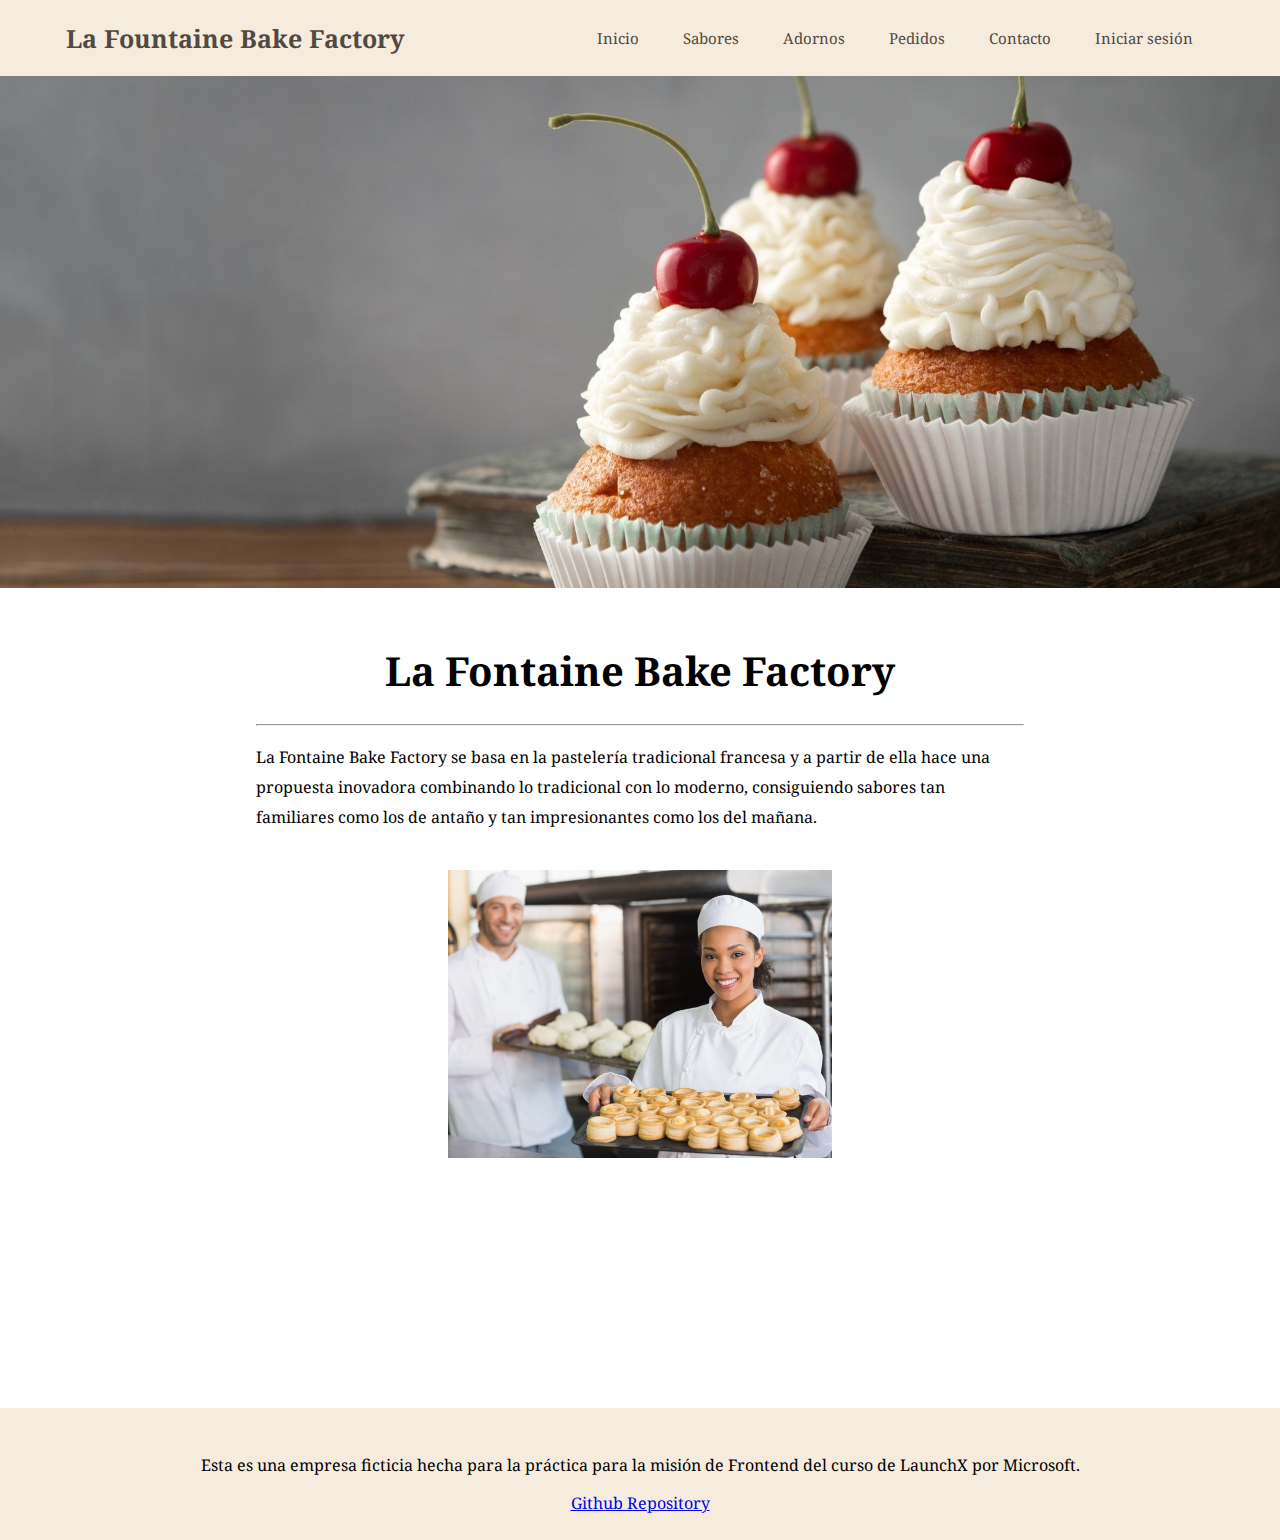
<file: index.html>
<!DOCTYPE html>
<html>

<head>
    <meta charset="utf-8" />
    <meta http-equiv="X-UA-Compatible" content="IE=edge" />
    <title>La Fontaine</title>
    <meta name="viewport" content="width=device-width, initial-scale=1" />
    <link rel="stylesheet" type="text/css" media="screen" href="styles/style.css" />
    <link rel="shortcut icon" href="media/favicon.png">
</head>

<body>

    <!-- NAVBAR -->

    <header class="cabecera">
        <nav>
            <div class="nav_logo">
                <h2 class="nav_logo">La Fountaine Bake Factory</h2>
            </div>
            <ul class="nav_vinculos">
                <li><a href="./index.html">Inicio</a></li>
                <li><a href="./pages/sabores.html">Sabores</a></li>
                <li><a href="./pages/adornos.html">Adornos</a></li>
                <li><a href="./pages/pedidos.html">Pedidos</a></li>
                <li><a href="./pages/contacto.html">Contacto</a></li>
                <li><a href="./pages/login.html">Iniciar sesión</a></li>
            </ul>
            <div class="nav_icono" onclick=navMenu()>
                <div class="linea1"></div>
                <div class="linea2"></div>
                <div class="linea3"></div>
            </div>
        </nav>
    </header>

    <!-- CONTENIDO -->

    <img src="media/banner.jpg" alt="Foto de pastel" width="100%">

    <section class="contenido">
        <h1>La Fontaine Bake Factory</h1>
        <hr>
        <p>La Fontaine Bake Factory se basa en la pastelería tradicional francesa y a partir de ella hace una propuesta inovadora combinando lo tradicional con lo moderno, consiguiendo sabores tan familiares como los de antaño y tan impresionantes como los del mañana.</p>
        <br>
        <img src="media/pasteleros.png" alt="Pasteleros"  width="40%" class="centrar">
    </section>

    <!-- PIE DE PÁGINA -->
    
    <footer>
        <p>Esta es una empresa ficticia hecha para la práctica para la misión de Frontend del curso de LaunchX por Microsoft.</p>
        <a href="https://github.com/DiegoGarciaPadilla/HTML-Frontend">Github Repository</a>
    </footer>
</body>

</html>
</file>
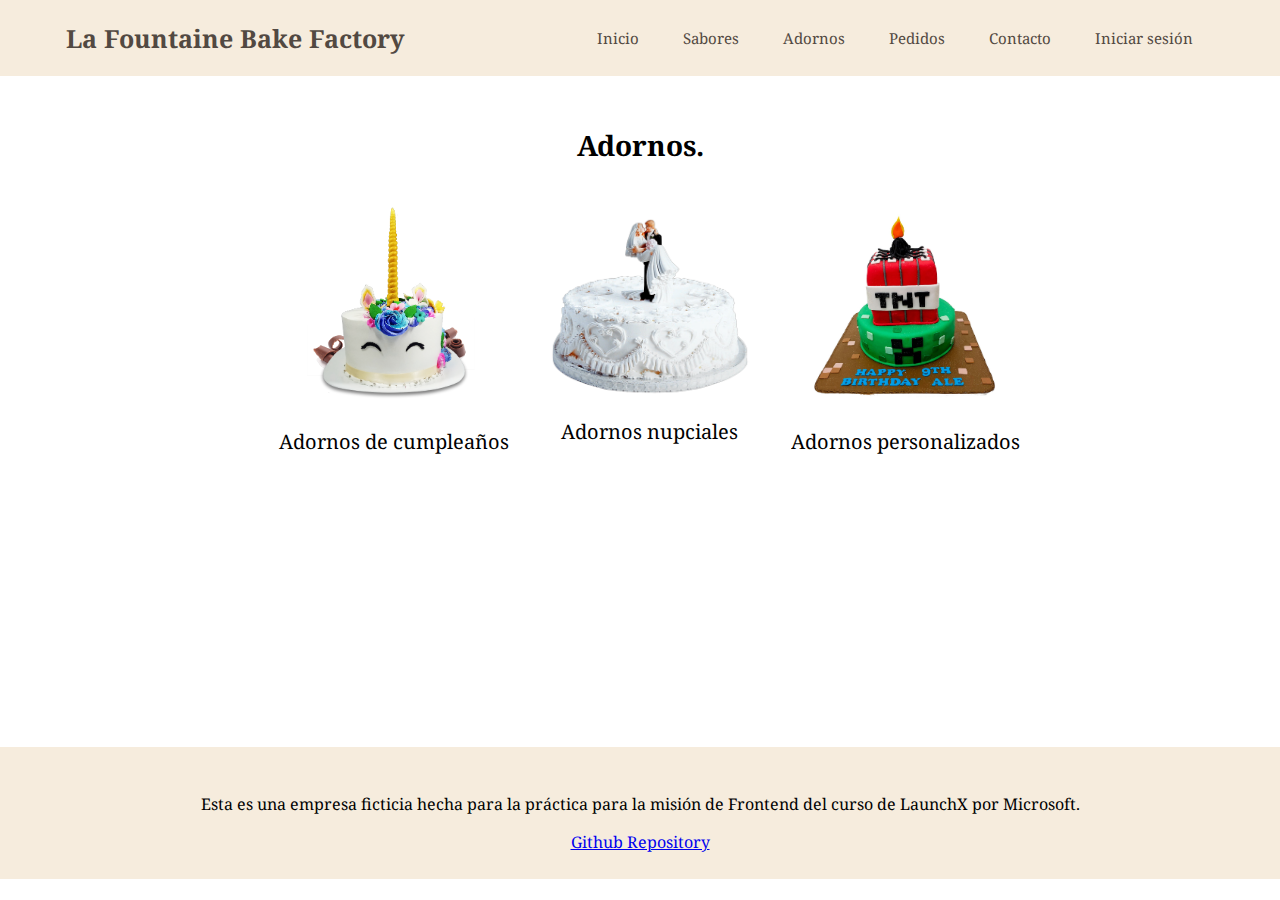
<file: pages/adornos.html>
<!DOCTYPE html>
<html>

<head>
    <meta charset="utf-8" />
    <meta http-equiv="X-UA-Compatible" content="IE=edge" />
    <title>La Fontaine</title>
    <meta name="viewport" content="width=device-width, initial-scale=1" />
    <link rel="stylesheet" type="text/css" media="screen" href="../styles/style.css" />
    <link rel="stylesheet" type="text/css" media="screen" href="../styles/productos.css" />
    <link rel="shortcut icon" href="../media/favicon.png">
</head>

<body>

    <!-- NAVBAR -->

    <header class="cabecera">
        <nav>
            <div class="nav_logo">
                <h2 class="nav_logo">La Fountaine Bake Factory</h2>
            </div>
            <ul class="nav_vinculos">
                <li><a href="../index.html">Inicio</a></li>
                <li><a href="sabores.html">Sabores</a></li>
                <li><a href="adornos.html">Adornos</a></li>
                <li><a href="pedidos.html">Pedidos</a></li>
                <li><a href="contacto.html">Contacto</a></li>
                <li><a href="login.html">Iniciar sesión</a></li>
            </ul>
            <div class="nav_icono" onclick=navMenu()>
                <div class="linea1"></div>
                <div class="linea2"></div>
                <div class="linea3"></div>
            </div>
        </nav>
    </header>

    <!-- CONTENIDO -->

    <section class="contenido">
        <div>
            <h2>Adornos.</h2>
            <ul class="productos">
                <li>
                    <img src="../media/cumpleanos.png" alt="Adorno de cumpleaños" width="200px">
                    <p>Adornos de cumpleaños</p>
                </li>
                <li>
                    <img src="../media/boda.png" alt="Adornos nupciales" width="200px">
                    <p>Adornos nupciales</p>
                </li>
                <li>
                    <img src="../media/minecraft.jpg" alt="Adornos personalizados" width="200px">
                    <p>Adornos personalizados</p>
                </li>
            </ul>
        </div>
    </section>
    
    <!-- PIE DE PÁGINA -->
    
    <footer>
        <p>Esta es una empresa ficticia hecha para la práctica para la misión de Frontend del curso de LaunchX por Microsoft.</p>
        <a href="https://github.com/DiegoGarciaPadilla/HTML-Frontend">Github Repository</a>
    </footer>
</body>
</html>
</file>
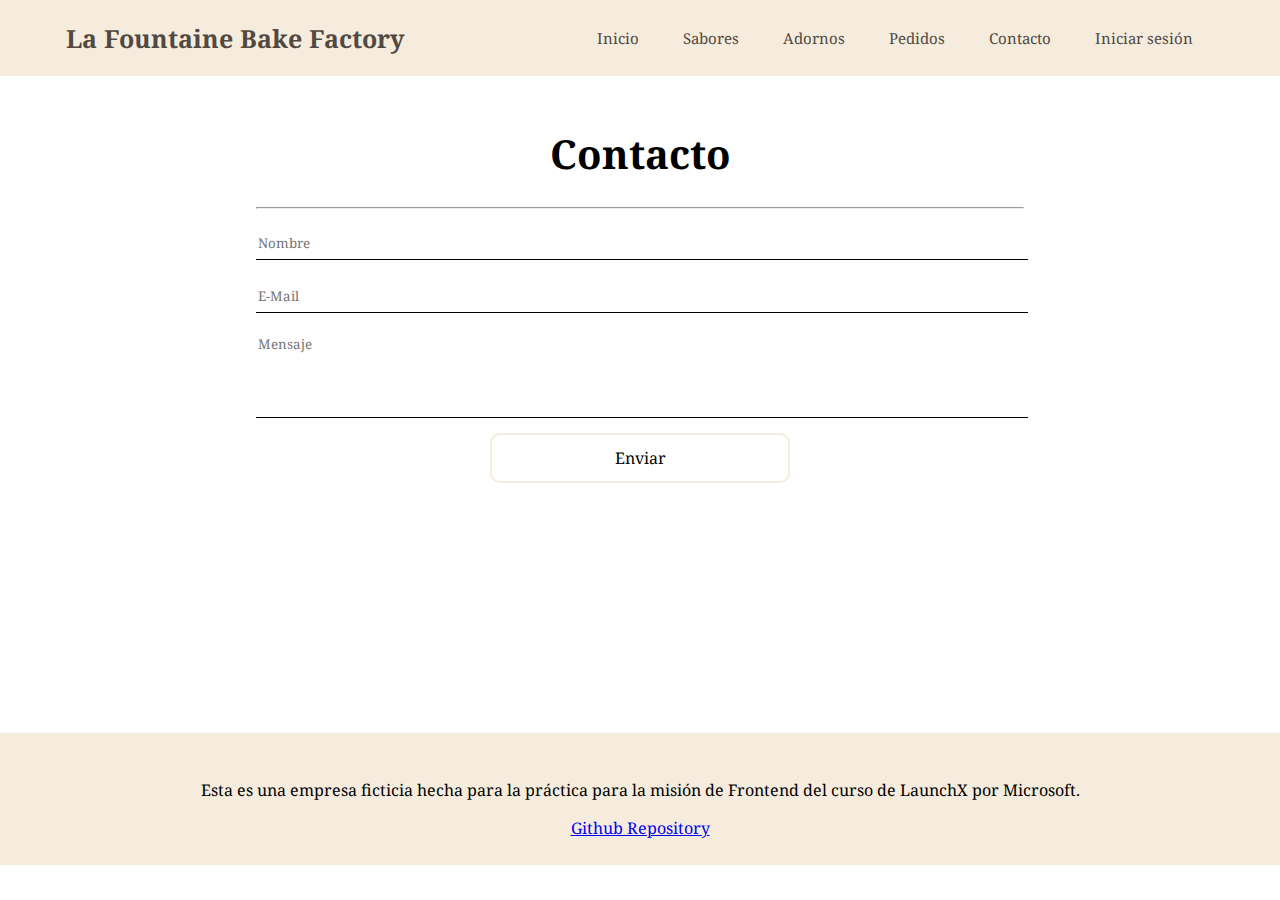
<file: pages/contacto.html>
<!DOCTYPE html>
<html>

<head>
    <meta charset="utf-8" />
    <meta http-equiv="X-UA-Compatible" content="IE=edge" />
    <title>La Fontaine</title>
    <meta name="viewport" content="width=device-width, initial-scale=1" />
    <link rel="stylesheet" type="text/css" media="screen" href="../styles/style.css" />
    <link rel="stylesheet" type="text/css" media="screen" href="../styles/forms.css" />
    <link rel="shortcut icon" href="../media/favicon.png">
</head>

<body>

    <!-- NAVBAR -->

    <header class="cabecera">
        <nav>
            <div class="nav_logo">
                <h2 class="nav_logo">La Fountaine Bake Factory</h2>
            </div>
            <ul class="nav_vinculos">
                <li><a href="../index.html">Inicio</a></li>
                <li><a href="sabores.html">Sabores</a></li>
                <li><a href="adornos.html">Adornos</a></li>
                <li><a href="pedidos.html">Pedidos</a></li>
                <li><a href="contacto.html">Contacto</a></li>
                <li><a href="login.html">Iniciar sesión</a></li>
            </ul>
            <div class="nav_icono" onclick=navMenu()>
                <div class="linea1"></div>
                <div class="linea2"></div>
                <div class="linea3"></div>
            </div>
        </nav>
    </header>

    <!-- CONTENIDO -->

    <section class="contenido">
        <h1>Contacto</h1>
        <hr>
        <form class="contacto" action="">
            <input type="text" id="nombre" name="nombre" placeholder="Nombre">
            <br>
            <input type="email" id="email" name="email" placeholder="E-Mail">
            <br>
            <textarea type="text" id="mensaje" name="mensaje" placeholder="Mensaje"></textarea>
            <div style="display: flex;justify-content: center;">
                <button type="submit">Enviar</button>
            </div>
        </form>
    </section>

    <!-- PIE DE PÁGINA -->
    
    <footer>
        <p>Esta es una empresa ficticia hecha para la práctica para la misión de Frontend del curso de LaunchX por Microsoft.</p>
        <a href="https://github.com/DiegoGarciaPadilla/HTML-Frontend">Github Repository</a>
    </footer>
</body>

</html>
</file>
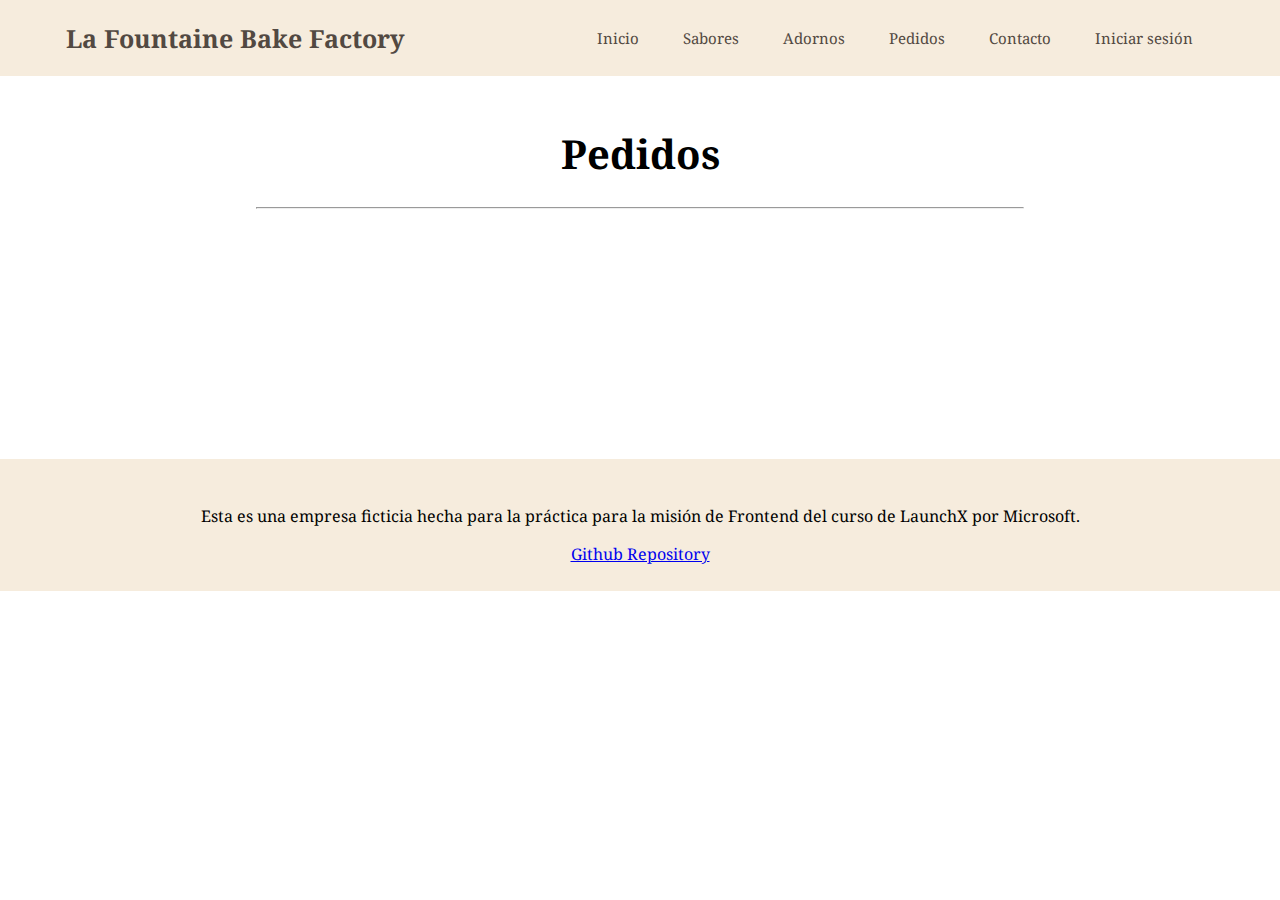
<file: pages/dashboard.html>
<!DOCTYPE html>
<html>

<head>
    <meta charset="utf-8" />
    <meta http-equiv="X-UA-Compatible" content="IE=edge" />
    <title>La Fontaine</title>
    <meta name="viewport" content="width=device-width, initial-scale=1" />
    <link rel="stylesheet" type="text/css" media="screen" href="../styles/style.css" />
    <link rel="shortcut icon" href="../media/favicon.png">
</head>

<body>

    <!-- NAVBAR -->

    <header class="cabecera">
        <nav>
            <div class="nav_logo">
                <h2 class="nav_logo">La Fountaine Bake Factory</h2>
            </div>
            <ul class="nav_vinculos">
                <li><a href="../index.html">Inicio</a></li>
                <li><a href="sabores.html">Sabores</a></li>
                <li><a href="adornos.html">Adornos</a></li>
                <li><a href="pedidos.html">Pedidos</a></li>
                <li><a href="contacto.html">Contacto</a></li>
                <li><a href="login.html">Iniciar sesión</a></li>
            </ul>
            <div class="nav_icono" onclick=navMenu()>
                <div class="linea1"></div>
                <div class="linea2"></div>
                <div class="linea3"></div>
            </div>
        </nav>
    </header>

    <!-- CONTENIDO -->

    <section class="contenido">
        <h1>Pedidos</h1>
        <hr>
    </section>

    <!-- PIE DE PÁGINA -->
    
    <footer>
        <p>Esta es una empresa ficticia hecha para la práctica para la misión de Frontend del curso de LaunchX por Microsoft.</p>
        <a href="https://github.com/DiegoGarciaPadilla/HTML-Frontend">Github Repository</a>
    </footer>
</body>

</html>
</file>
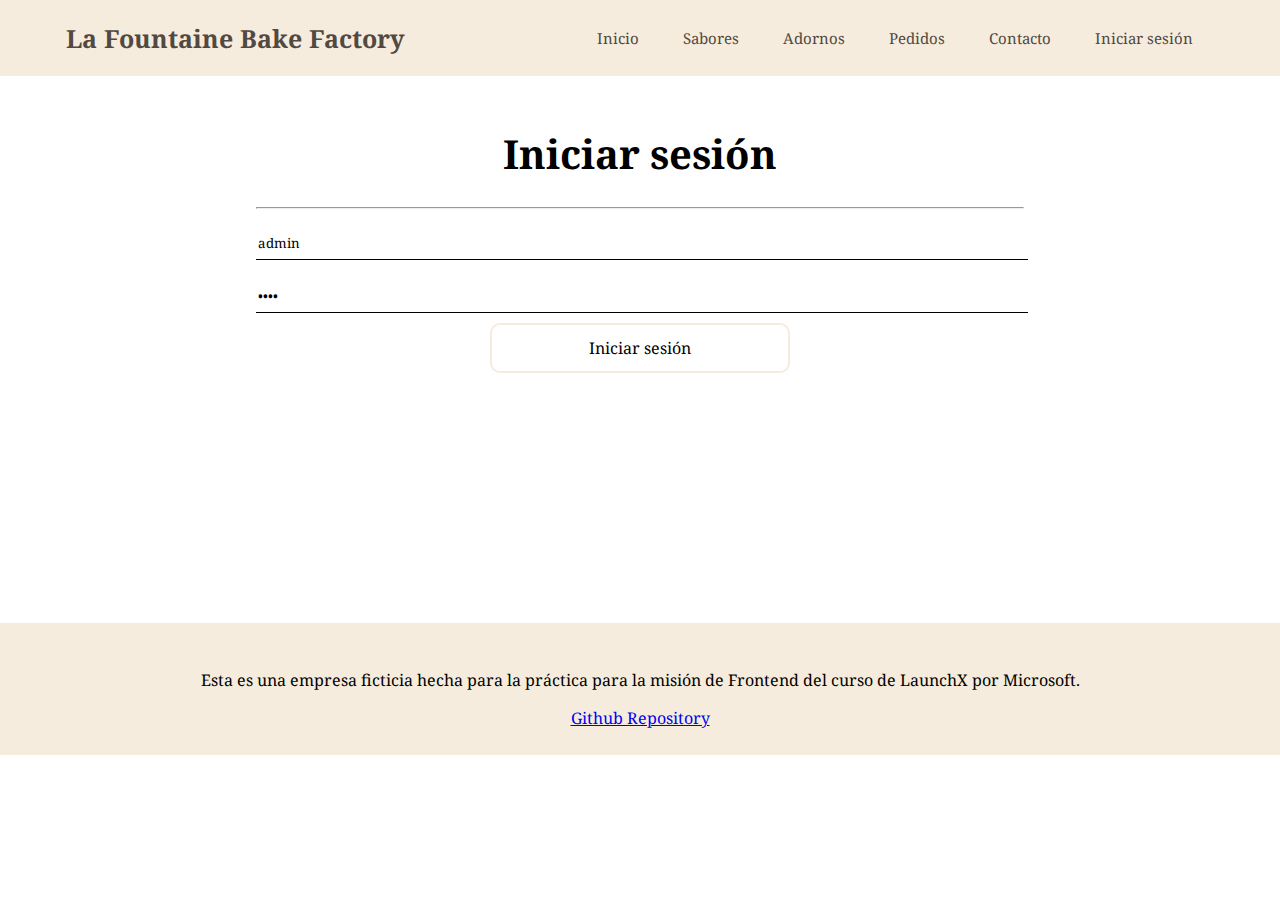
<file: pages/login.html>
<!DOCTYPE html>
<html>

<head>
    <meta charset="utf-8" />
    <meta http-equiv="X-UA-Compatible" content="IE=edge" />
    <title>La Fontaine</title>
    <meta name="viewport" content="width=device-width, initial-scale=1" />
    <link rel="stylesheet" type="text/css" media="screen" href="../styles/style.css" />
    <link rel="stylesheet" type="text/css" media="screen" href="../styles/forms.css" />
    <link rel="shortcut icon" href="../media/favicon.png">
</head>

<body>

    <!-- NAVBAR -->

    <header class="cabecera">
        <nav>
            <div class="nav_logo">
                <h2 class="nav_logo">La Fountaine Bake Factory</h2>
            </div>
            <ul class="nav_vinculos">
                <li><a href="../index.html">Inicio</a></li>
                <li><a href="sabores.html">Sabores</a></li>
                <li><a href="adornos.html">Adornos</a></li>
                <li><a href="pedidos.html">Pedidos</a></li>
                <li><a href="contacto.html">Contacto</a></li>
                <li><a href="login.html">Iniciar sesión</a></li>
            </ul>
            <div class="nav_icono" onclick=navMenu()>
                <div class="linea1"></div>
                <div class="linea2"></div>
                <div class="linea3"></div>
            </div>
        </nav>
    </header>

    <!-- CONTENIDO -->

    <section class="contenido">
        <h1>Iniciar sesión</h1>
        <hr>
        <form class="contacto" method="post" action="dashboard.html">
            <input type="text" id="user" name="user" placeholder="Usuario" value="admin">
            <br>
            <input type="password" id="pass" name="pass" placeholder="Contraseña" value="1234">
            <br>
            <div style="display: flex;justify-content: center;">
                <button type="submit">Iniciar sesión</button>
            </div>
        </form>
    </section>

    <!-- PIE DE PÁGINA -->
    
    <footer>
        <p>Esta es una empresa ficticia hecha para la práctica para la misión de Frontend del curso de LaunchX por Microsoft.</p>
        <a href="https://github.com/DiegoGarciaPadilla/HTML-Frontend">Github Repository</a>
    </footer>
</body>

</html>
</file>
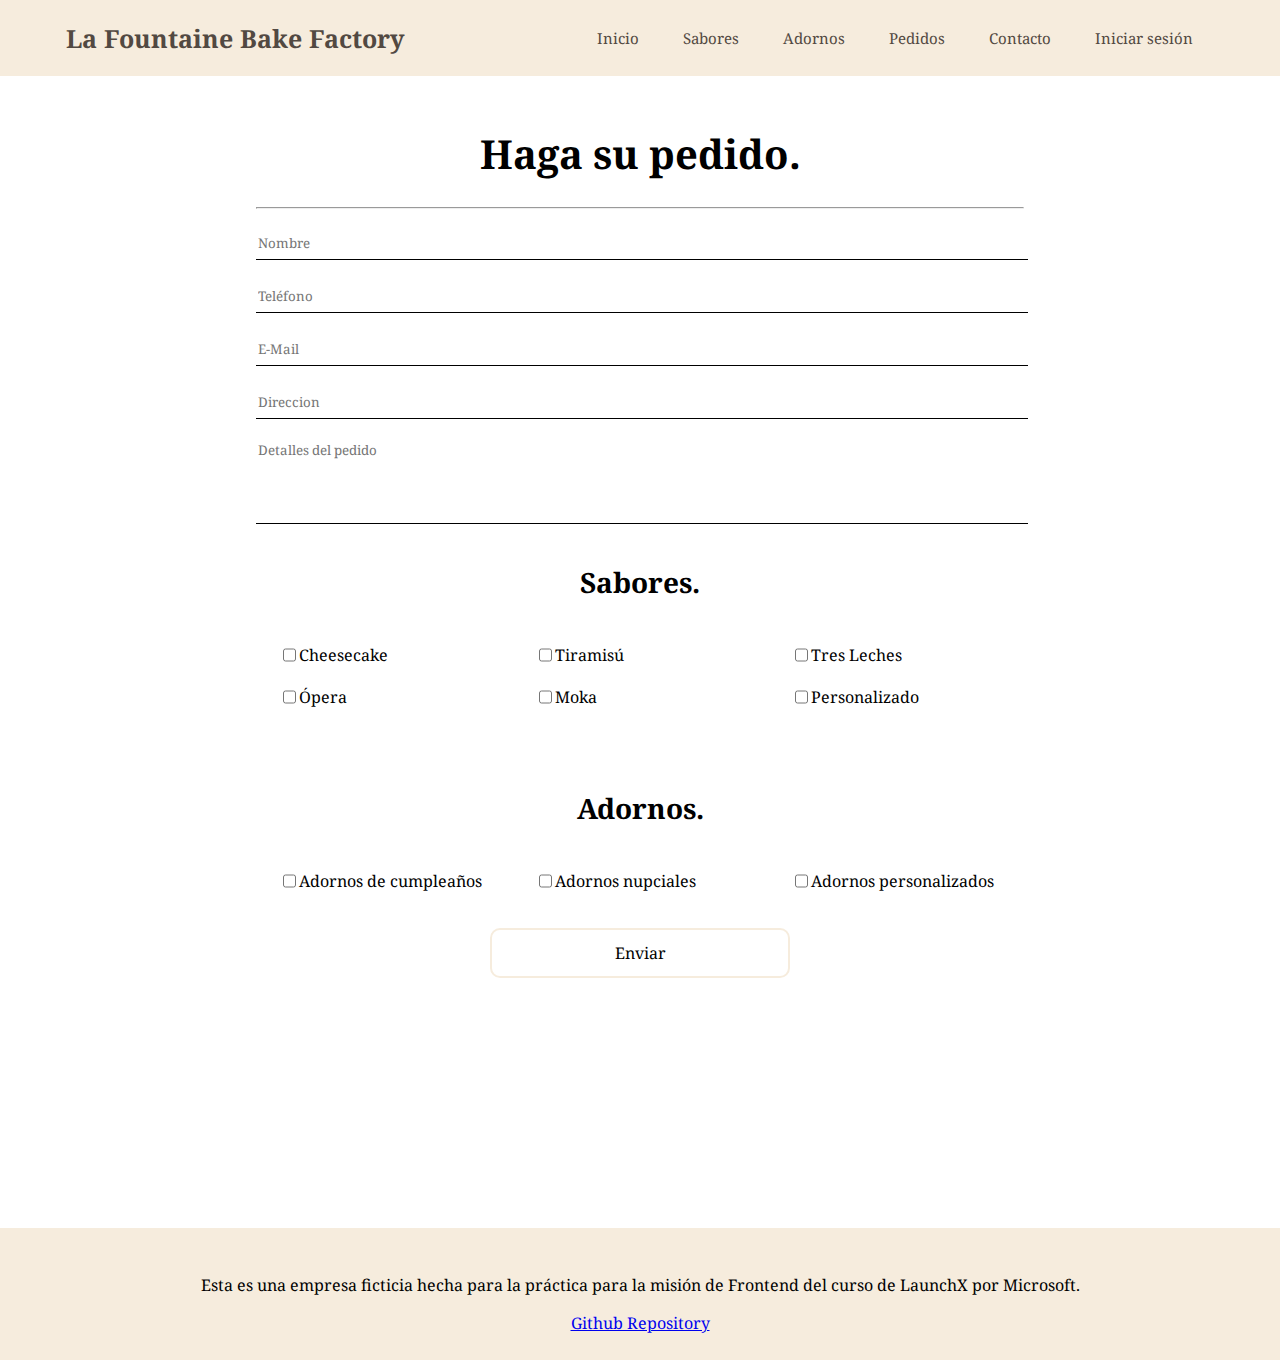
<file: pages/pedidos.html>
<!DOCTYPE html>
<html>

<head>
    <meta charset="utf-8" />
    <meta http-equiv="X-UA-Compatible" content="IE=edge" />
    <title>La Fontaine</title>
    <meta name="viewport" content="width=device-width, initial-scale=1" />
    <link rel="stylesheet" type="text/css" media="screen" href="../styles/style.css" />
    <link rel="stylesheet" type="text/css" media="screen" href="../styles/productos.css" />
    <link rel="stylesheet" type="text/css" media="screen" href="../styles/forms.css" />
    <link rel="shortcut icon" href="../media/favicon.png">
</head>

<body>

    <!-- NAVBAR -->

    <header class="cabecera">
        <nav>
            <div class="nav_logo">
                <h2 class="nav_logo">La Fountaine Bake Factory</h2>
            </div>
            <ul class="nav_vinculos">
                <li><a href="../index.html">Inicio</a></li>
                <li><a href="sabores.html">Sabores</a></li>
                <li><a href="adornos.html">Adornos</a></li>
                <li><a href="pedidos.html">Pedidos</a></li>
                <li><a href="contacto.html">Contacto</a></li>
                <li><a href="login.html">Iniciar sesión</a></li>
            </ul>
            <div class="nav_icono" onclick=navMenu()>
                <div class="linea1"></div>
                <div class="linea2"></div>
                <div class="linea3"></div>
            </div>
        </nav>
    </header>

    <!-- CONTENIDO -->

    <section class="contenido">
        <h1>Haga su pedido.</h1>
        <hr>
        <form class="pedido" action="">
            <input type="text" id="nombre" name="nombre" placeholder="Nombre">
            <br>
            <input type="tel" id="telefono" name="telefono" maxlength="10" placeholder="Teléfono">
            <br>
            <input type="email" id="email" name="email" placeholder="E-Mail">
            <br>
            <input type="text" id="direccion" name="direccion" placeholder="Direccion">
            <br>
            <textarea type="text" id="detalles" name="detalles" placeholder="Detalles del pedido"></textarea>
            <br>
            <h2>Sabores.</h2>
            <ul class="checkbox">
                <li>
                    <input type="checkbox" id="sabor-cheesecake" name="sabor-cheesecake">
                    <label for="sabor-cheesecake">Cheesecake</label>
                </li>
                <li>
                    <input type="checkbox" id="sabor-tiramisu" name="sabor-tiramisu">
                    <label for="sabor-tiramisu">Tiramisú</label>
                </li>
                <li>
                    <input type="checkbox" id="sabor-tresleches" name="sabor-tresleches">
                <label for="sabor-tresleches">Tres Leches</label>
                </li>
                <li>
                    <input type="checkbox" id="sabor-opera" name="sabor-opera">
                <label for="sabor-opera">Ópera</label>
                </li>
                <li>
                    <input type="checkbox" id="sabor-moka" name="sabor-moka">
                <label for="sabor-moka">Moka</label>
                </li>
                <li>
                    <input type="checkbox" id="sabor-personalizado" name="sabor-personalizado">
                <label for="sabor-personalizado">Personalizado</label>
                </li>
            </ul>
            <br>
            <h2>Adornos.</h2>
            <ul class="checkbox">
                <li>
                    <input type="checkbox" id="adorno-cumpleanos" name="adorno-cumpleanos">
                    <label for="adorno-cumpleanos">Adornos de cumpleaños</label>
                </li>
                <li>
                    <input type="checkbox" id="adorno-nupcial" name="adorno-personalizado">
                    <label for="adorno-nupcial">Adornos nupciales</label>
                </li>
                <li>
                    <input type="checkbox" id="adorno-personalizado" name="adorno-personalizado">
                    <label for="adorno-personalizado">Adornos personalizados</label>
                </li>
            </ul>
            <div style="display: flex;justify-content: center;">
                <button type="submit">Enviar</button>
            </div>
        </form>
    </section>
    
    <!-- PIE DE PÁGINA -->
    
    <footer>
        <p>Esta es una empresa ficticia hecha para la práctica para la misión de Frontend del curso de LaunchX por Microsoft.</p>
        <a href="https://github.com/DiegoGarciaPadilla/HTML-Frontend">Github Repository</a>
    </footer>
</body>
</html>
</file>
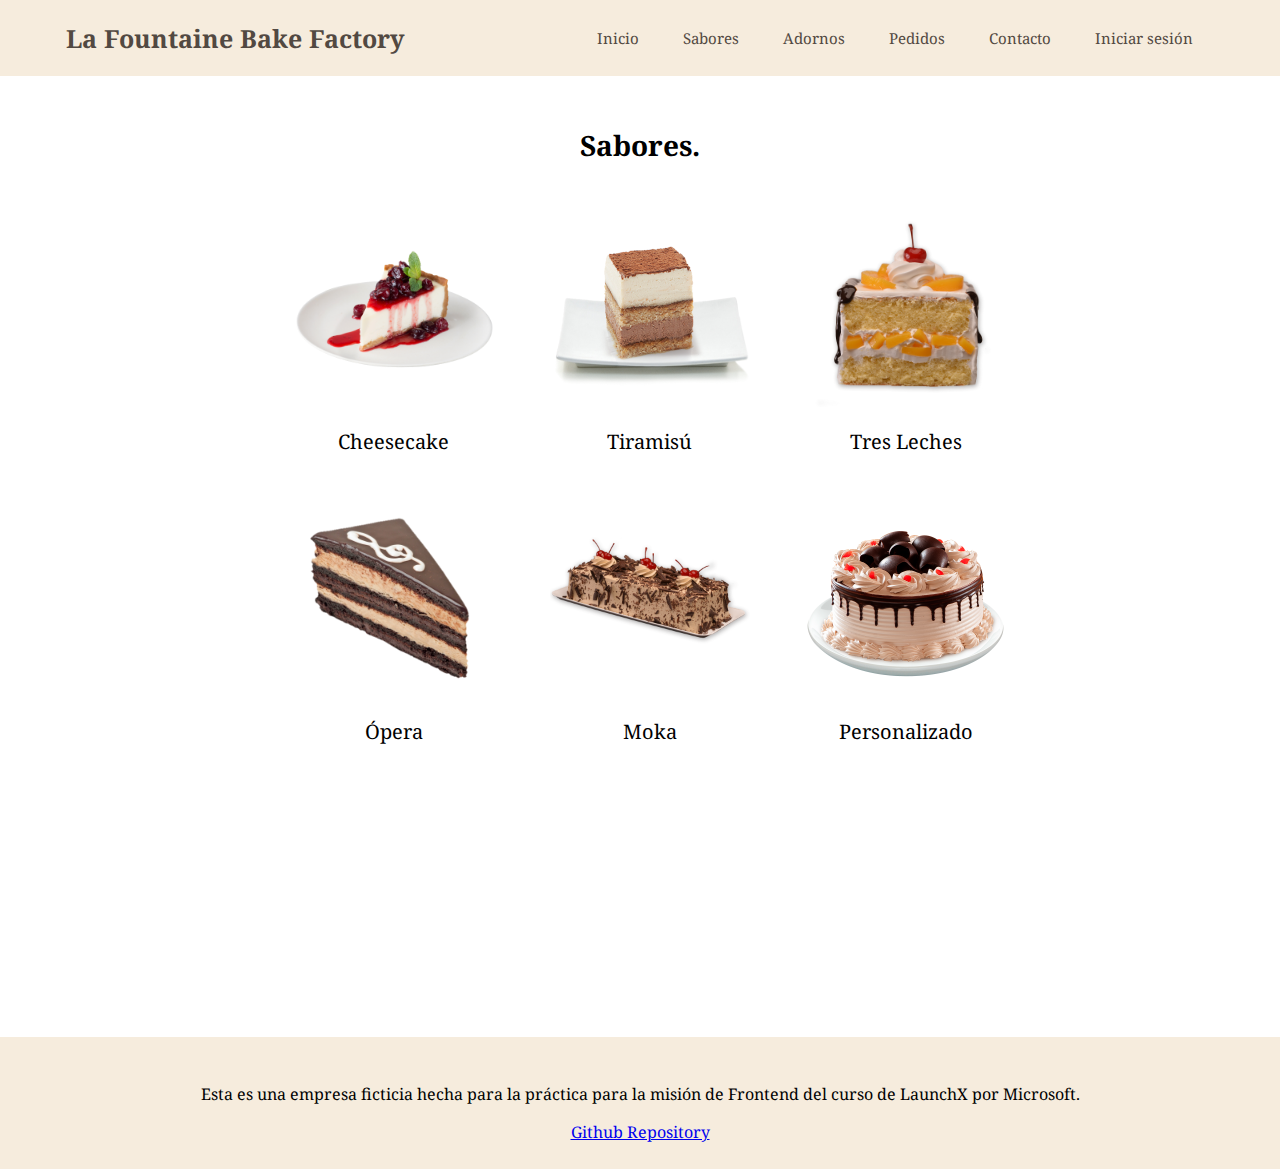
<file: pages/sabores.html>
<!DOCTYPE html>
<html>

<head>
    <meta charset="utf-8" />
    <meta http-equiv="X-UA-Compatible" content="IE=edge" />
    <title>La Fontaine</title>
    <meta name="viewport" content="width=device-width, initial-scale=1" />
    <link rel="stylesheet" type="text/css" media="screen" href="../styles/style.css" />
    <link rel="stylesheet" type="text/css" media="screen" href="../styles/productos.css" />
    <link rel="shortcut icon" href="../media/favicon.png">
</head>

<body>

    <!-- NAVBAR -->

    <header class="cabecera">
        <nav>
            <div class="nav_logo">
                <h2 class="nav_logo">La Fountaine Bake Factory</h2>
            </div>
            <ul class="nav_vinculos">
                <li><a href="../index.html">Inicio</a></li>
                <li><a href="sabores.html">Sabores</a></li>
                <li><a href="adornos.html">Adornos</a></li>
                <li><a href="pedidos.html">Pedidos</a></li>
                <li><a href="contacto.html">Contacto</a></li>
                <li><a href="login.html">Iniciar sesión</a></li>
            </ul>
            <div class="nav_icono" onclick=navMenu()>
                <div class="linea1"></div>
                <div class="linea2"></div>
                <div class="linea3"></div>
            </div>
        </nav>
    </header>

    <!-- CONTENIDO -->

    <section class="contenido">
        <div>
            <h2>Sabores.</h2>
            <ul class="productos">
                <li>
                    <img src="../media/cheesecake.png" alt="Cheesecake" width="200px">
                    <p>Cheesecake</p>
                </li>
                <li>
                    <img src="../media/tiramisu.png" alt="Tiramisú" width="200px">
                    <p>Tiramisú</p>
                </li>
                <li>
                    <img src="../media/tres-leches.png" alt="Tres Leches" width="200px">
                    <p>Tres Leches</p>
                </li>
                <li>
                    <img src="../media/opera.png" alt="Ópera" width="200px">
                    <p>Ópera</p>
                </li>
                <li>
                    <img src="../media/moka.png" alt="Moka" width="200px">
                    <p>Moka</p>
                </li>
                <li>
                    <img src="../media/personalizado.png" alt="Personalizado" width="200px">
                    <p>Personalizado</p>
                </li>
            </ul>
        </div>
    </section>
    
    <!-- PIE DE PÁGINA -->
    
    <footer>
        <p>Esta es una empresa ficticia hecha para la práctica para la misión de Frontend del curso de LaunchX por Microsoft.</p>
        <a href="https://github.com/DiegoGarciaPadilla/HTML-Frontend">Github Repository</a>
    </footer>
</body>
</html>
</file>
<file: styles/style.css>
@import url("https://fonts.googleapis.com/css2?family=Noto+Serif&display=swap");
@import url(navbar.css);

* {
  font-family: "Noto Serif", serif;
}

body,
html {
  height: 100%;
  width: 100%;
}

body {
  margin: 0;
  padding: 0;

  align-items: center;
}

.contenido {
  width: 60%;
  margin: 50px auto;
}

.contenido h1 {
  text-align: center;
  font-size: 40px;
}

.contenido h2 {
  text-align: center;
  font-size: 28px;
}

.contenido p {
  line-height: 30px;
}

.centrar {
  display: block;
  margin-left: auto;
  margin-right: auto;
  width: 50%;
}

/* PIE DE PAGINA */

footer {
  width: 100%;
  height: 8vh;
  margin: 250px auto 0;
  padding: 30px 0;
  text-align: center;

  background-color: #f6ecdd;
}
</file>
<file: styles/productos.css>
.productos {
    width: 100%;
    padding: 10px;
    display: flex;
    flex-direction: row;
    align-items: center;
    justify-content: space-around;
    flex-wrap: wrap;
}

.productos li{
    width: 30%;
    margin: 10px;
    display: flex;
    flex-direction: column;
    align-items: center;
    justify-content: space-around;
    flex-wrap: wrap;
    transition: all 0.3s ease;
    cursor: pointer;

    font-size: 20px;
}

.productos li:hover {
    transform: scale(1.1);
    box-shadow: 16px 19px 33px 0px rgba(0,0,0,0.2);
  }
</file>
<file: styles/forms.css>
form {
  width: 100%;
}

form input:not([type="checkbox"]),
textarea {
  width: 100%;
  height: 30px;
  margin: 10px auto;

  border: none;
  border-bottom: 1px solid black;
}

textarea {
  height: 80px;
  resize: none;
}

button {
  width: 300px;
  height: 50px;

  transition: all 0.3s ease;

  background-color: white;
  border: 2px solid #f6ecdd;
  border-radius: 10px;

  font-size: 16px;
}

button:hover {
  background-color: #f6ecdd;
}

/* CHECKBOX */

.checkbox {
  width: 100%;
  padding: 10px;
  display: flex;
  flex-direction: row;
  align-items: left;
  justify-content: space-around;
  flex-wrap: wrap;
}

.checkbox li{
  width: 30%;
  margin: 10px;
  display: flex;
  flex-direction: row;
  align-items: left;
  justify-content: left;
  flex-wrap: wrap;
}
</file>
